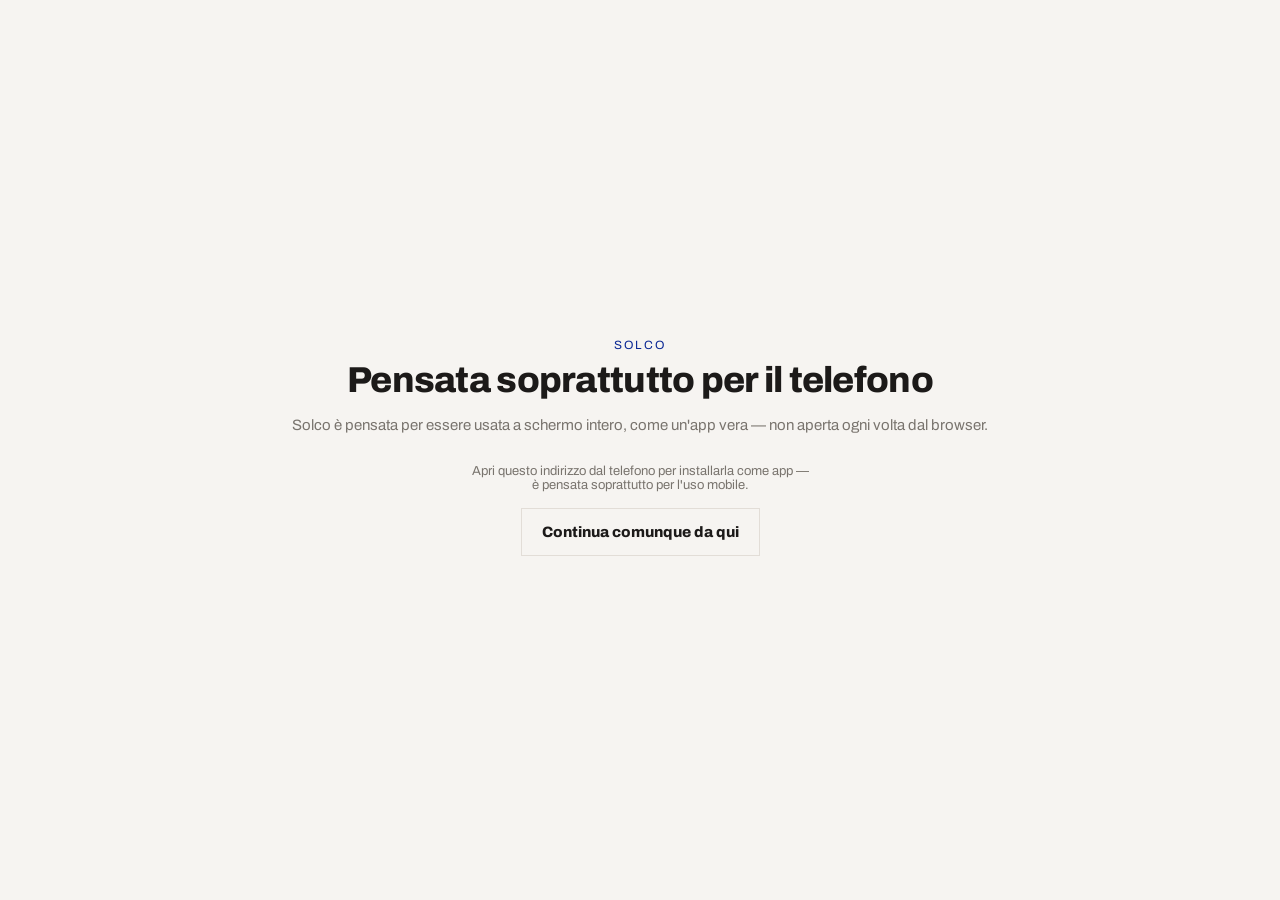
<file: index.html>
<!DOCTYPE html>
<html lang="it">
<head>
<meta charset="utf-8">
<meta name="viewport" content="width=device-width, initial-scale=1, maximum-scale=1, user-scalable=no, viewport-fit=cover">
<title>Solco — Libreria</title>
<link rel="manifest" href="/manifest.json">
<link rel="apple-touch-icon" href="/assets/icon-192.png">
<meta name="apple-mobile-web-app-capable" content="yes">
<meta name="apple-mobile-web-app-status-bar-style" content="black-translucent">
<meta name="theme-color" content="#1c1a19">
<link rel="stylesheet" href="/assets/style.css">
<script>
  var desktopOk = document.cookie.indexOf('desktop_ok=1') !== -1;
  if (!desktopOk && !(window.matchMedia('(display-mode: standalone)').matches || window.navigator.standalone)) {
    location.replace('/install.html');
  }
</script>
</head>
<body>
<div class="screen">
  <div class="topbar">
    <h1>Libreria</h1>
    <button class="icon-btn" id="profile-btn" aria-label="Profilo e impostazioni">☰</button>
  </div>

  <input class="input" id="search-input" placeholder="Cerca artista, titolo, etichetta…" style="font-size:15px">

  <div id="stat-row" class="stat-row" style="display:none">
    <div class="stat"><div class="stat-label">Dischi</div><div class="stat-value" id="stat-count">—</div></div>
    <div class="stat"><div class="stat-label">Valore</div><div class="stat-value" id="stat-value">—</div></div>
    <div class="stat"><div class="stat-label">Media</div><div class="stat-value" id="stat-avg">—</div></div>
  </div>

  <div class="chip-row" id="chip-row"></div>

  <div class="grid-controls">
    <select class="input" id="sort-select">
      <option value="added_desc">Aggiunti di recente</option>
      <option value="artist">Artista, A-Z</option>
      <option value="value_desc">Valore, decrescente</option>
      <option value="condition">Condizione</option>
    </select>
    <div class="seg-toggle" role="group" aria-label="Vista">
      <button type="button" id="view-grid-btn" aria-label="Vista a griglia">
        <svg viewBox="0 0 16 16" fill="currentColor"><rect x="1" y="1" width="6" height="6"/><rect x="9" y="1" width="6" height="6"/><rect x="1" y="9" width="6" height="6"/><rect x="9" y="9" width="6" height="6"/></svg>
      </button>
      <button type="button" id="view-list-btn" aria-label="Vista a lista">
        <svg viewBox="0 0 16 16" fill="currentColor"><rect x="1" y="2" width="14" height="3"/><rect x="1" y="7" width="14" height="3"/><rect x="1" y="12" width="14" height="3"/></svg>
      </button>
    </div>
  </div>

  <div id="grid" class="grid"></div>
  <div id="list" style="display:none"></div>
  <div id="empty-state" class="empty-state" style="display:none">
    <h3>Nessun disco ancora</h3>
    <p>Tocca "Scansiona" per aggiungere il primo vinile alla libreria.</p>
  </div>
</div>

<button class="fab" id="scan-fab" aria-label="Scansiona">◎</button>

<nav class="tabbar">
  <button class="tab active"><span class="tab-icon">▤</span>Libreria</button>
  <a class="tab" href="/amici.html"><span class="tab-icon">◐</span>Amici</a>
  <a class="tab" href="/statistiche.html"><span class="tab-icon">◆</span>Statistiche</a>
  <a class="tab" href="/cerca.html"><span class="tab-icon">☆</span>Da cercare</a>
</nav>

<!-- pannello profilo / impostazioni (dietro l'icona, non sempre in vista) -->
<div class="sheet-backdrop" id="sheet-backdrop"></div>
<div class="sheet" id="profile-sheet">
  <div class="sheet-handle"></div>
  <div style="display:flex;align-items:center;gap:12px">
    <div id="profile-avatar" style="width:52px;height:52px;background:var(--color-neutral-200);flex:0 0 auto;display:flex;align-items:center;justify-content:center;overflow:hidden"></div>
    <div>
      <h3 id="profile-username" style="font-size:18px">—</h3>
      <p id="profile-bio" style="font-size:13px;color:var(--color-neutral-700);margin-top:2px"></p>
    </div>
  </div>
  <a href="/profilo.html" class="btn btn-secondary btn-block">Il tuo profilo</a>
  <div id="admin-link-wrap" style="display:none">
    <a href="/admin.html" class="btn btn-secondary btn-block">Gestisci utenti e inviti</a>
  </div>
  <button class="btn btn-outline btn-block" id="logout-btn">Esci</button>
</div>

<script src="/assets/app.js"></script>
<script>
  let allAlbums = [];
  let activeChip = 'Tutti';
  let viewMode = localStorage.getItem('solco_view') || 'grid';
  let sortMode = localStorage.getItem('solco_sort') || 'added_desc';

  function sortAlbums(list) {
    const arr = [...list];
    if (sortMode === 'artist') arr.sort((a, b) => a.artist.localeCompare(b.artist));
    else if (sortMode === 'value_desc') arr.sort((a, b) => (b.value_estimate || 0) - (a.value_estimate || 0));
    else if (sortMode === 'condition') arr.sort((a, b) => (CONDITION_CODES.indexOf(a.condition_media)) - (CONDITION_CODES.indexOf(b.condition_media)));
    // added_desc: l'ordine arriva già così dal server
    return arr;
  }

  function renderGrid() {
    const q = document.getElementById('search-input').value.trim().toLowerCase();
    let filtered = allAlbums;
    if (activeChip !== 'Tutti') filtered = filtered.filter(a => a.genre === activeChip);
    if (q) filtered = filtered.filter(a =>
      [a.artist, a.title, a.label].filter(Boolean).some(v => v.toLowerCase().includes(q))
    );
    filtered = sortAlbums(filtered);

    const grid = document.getElementById('grid');
    const list = document.getElementById('list');
    const empty = document.getElementById('empty-state');
    if (allAlbums.length === 0) { grid.style.display = 'none'; list.style.display = 'none'; empty.style.display = 'block'; return; }
    empty.style.display = 'none';

    if (viewMode === 'list') {
      grid.style.display = 'none'; list.style.display = 'flex'; list.style.flexDirection = 'column';
      list.innerHTML = filtered.map(a => recordListRowHtml(a)).join('');
    } else {
      list.style.display = 'none'; grid.style.display = 'grid';
      grid.innerHTML = filtered.map(a => recordCardHtml(a)).join('');
    }
  }

  function renderChips() {
    const genres = [...new Set(allAlbums.map(a => a.genre).filter(Boolean))];
    const chips = ['Tutti', ...genres];
    document.getElementById('chip-row').innerHTML = chips.map(g =>
      `<button class="chip ${g === activeChip ? 'active' : ''}" data-genre="${g}">${g}</button>`
    ).join('');
    document.querySelectorAll('.chip').forEach(el => el.addEventListener('click', () => {
      activeChip = el.dataset.genre;
      haptic(HAPTIC.tap);
      renderChips(); renderGrid();
    }));
  }

  async function init() {
    await initProfileMenu();
    try {
      const [albumData, statsData] = await Promise.all([api('/api/album'), api('/api/stats')]);
      allAlbums = albumData.albums;
      renderChips();
      renderGrid();
      if (statsData.count > 0) {
        document.getElementById('stat-row').style.display = 'flex';
        document.getElementById('stat-count').textContent = statsData.count;
        document.getElementById('stat-value').textContent = formatEuro(statsData.total_value);
        document.getElementById('stat-avg').textContent = statsData.avg_condition;
      }
    } catch (err) { toast(err.message); }
  }
  init();

  document.getElementById('search-input').addEventListener('input', debounce(renderGrid, 150));
  document.getElementById('scan-fab').addEventListener('click', () => { haptic(HAPTIC.tap); location.href = '/scansione.html'; });

  document.getElementById('sort-select').value = sortMode;
  document.getElementById('sort-select').addEventListener('change', (e) => {
    sortMode = e.target.value;
    localStorage.setItem('solco_sort', sortMode);
    renderGrid();
  });
  function setViewMode(mode) {
    viewMode = mode;
    localStorage.setItem('solco_view', viewMode);
    document.getElementById('view-grid-btn').classList.toggle('active', viewMode === 'grid');
    document.getElementById('view-list-btn').classList.toggle('active', viewMode === 'list');
    renderGrid();
  }
  document.getElementById('view-grid-btn').addEventListener('click', () => { haptic(HAPTIC.tap); setViewMode('grid'); });
  document.getElementById('view-list-btn').addEventListener('click', () => { haptic(HAPTIC.tap); setViewMode('list'); });
  setViewMode(viewMode);
</script>
</body>
</html>
</file>
<file: assets/style.css>
@import url('https://fonts.googleapis.com/css2?family=Archivo:wght@500;800&family=Archivo+Black&display=swap');

:root {
  --color-bg: #f6f4f1;
  --color-surface: #ffffff;
  --color-text: #1c1a19;
  --color-dark: #201e1d;
  --color-neutral-200: #ece9e5;
  --color-neutral-300: #ddd8d2;
  --color-neutral-700: #79746e;
  --color-divider: #e2ddd7;
  --color-accent: #1440d8;
  --color-accent-100: #eef2ff;
  --color-accent-300: #8ba2ff;
  --color-accent-700: #0a2794;
  --color-danger: #b3261e;
  --font-heading: 'Archivo', system-ui, sans-serif;
  --font-body: -apple-system, BlinkMacSystemFont, 'Archivo', system-ui, sans-serif;
  --safe-top: env(safe-area-inset-top, 0px);
  --safe-bottom: env(safe-area-inset-bottom, 0px);
}

* { box-sizing: border-box; }
html, body { margin: 0; padding: 0; -webkit-tap-highlight-color: transparent; }
body {
  background: var(--color-bg);
  color: var(--color-text);
  font-family: var(--font-body);
  overscroll-behavior-y: none;
  min-height: 100vh;
}
h1, h2, h3, h4 { font-family: var(--font-heading); font-weight: 800; margin: 0; letter-spacing: -0.02em; }
p { margin: 0; }
a { color: var(--color-accent-700); text-decoration: none; }
button { font-family: inherit; cursor: pointer; padding: 0; border: none; background: none; }

/* --- layout --- */
.screen { min-height: 100vh; padding: calc(18px + var(--safe-top)) 20px calc(90px + var(--safe-bottom)); display: flex; flex-direction: column; gap: 18px; }
.screen--no-tabbar { padding-bottom: calc(24px + var(--safe-bottom)); }
.topbar { display: flex; align-items: center; justify-content: space-between; }
.topbar h1 { font-size: 30px; }
.back-link { font-size: 15px; color: var(--color-accent-700); }

/* --- pulsanti --- */
.btn { display: inline-flex; align-items: center; justify-content: center; gap: 8px; border: none; border-radius: 0; font-family: var(--font-heading); font-weight: 800; font-size: 15px; min-height: 48px; padding: 0 20px; transition: transform .08s ease, opacity .15s ease; }
.btn:active { transform: scale(0.97); }
.btn-primary { background: var(--color-accent); color: #fff; }
.btn-secondary { background: var(--color-neutral-200); color: var(--color-text); }
.btn-outline { background: transparent; color: var(--color-text); border: 1.5px solid var(--color-divider); }
.btn-danger { background: var(--color-danger); color: #fff; }
.btn-block { width: 100%; }
.btn[disabled] { opacity: .5; pointer-events: none; }
.icon-btn { width: 40px; height: 40px; padding: 0; border-radius: 0; border: none; background: var(--color-neutral-200); display: flex; align-items: center; justify-content: center; font-size: 17px; overflow: hidden; }

/* --- tag / badge --- */
.tag { display: inline-flex; align-items: center; padding: 5px 10px; border-radius: 0; font-size: 12px; font-family: var(--font-heading); font-weight: 800; }
.tag-accent { background: var(--color-accent); color: #fff; }
.tag-neutral { background: var(--color-neutral-200); color: var(--color-text); }
.tag-outline { background: transparent; border: 1px solid var(--color-divider); color: var(--color-neutral-700); }

/* --- campi form --- */
.field { display: flex; flex-direction: column; gap: 6px; }
.field label { font-size: 12px; letter-spacing: .08em; text-transform: uppercase; color: var(--color-neutral-700); }
.input, select.input, textarea.input {
  width: 100%; border: 1.5px solid var(--color-divider); border-radius: 0; background: var(--color-surface);
  padding: 13px 14px; font-size: 16px; color: var(--color-text); font-family: inherit;
}
.input:focus { outline: none; border-color: var(--color-accent); }
textarea.input { resize: vertical; min-height: 80px; }
select.input {
  appearance: none; -webkit-appearance: none;
  background-image: url("data:image/svg+xml,%3Csvg xmlns='http://www.w3.org/2000/svg' viewBox='0 0 12 8'%3E%3Cpath d='M1 1l5 5 5-5' fill='none' stroke='%2379746e' stroke-width='1.6'/%3E%3C/svg%3E");
  background-repeat: no-repeat; background-position: right 14px center; background-size: 11px 7px;
  padding-right: 36px;
}
select.input:focus { box-shadow: none; }
select.input::-ms-expand { display: none; }

/* --- stat mini-bar (in cima a libreria) --- */
.stat-row { display: flex; gap: 20px; border-top: 2px solid var(--color-divider); border-bottom: 1px solid var(--color-divider); padding: 12px 0 14px; }
.stat-row .stat + .stat { border-left: 1px solid var(--color-divider); padding-left: 20px; }
.stat-label { font-size: 10px; letter-spacing: .1em; text-transform: uppercase; color: var(--color-neutral-700); margin-bottom: 4px; }
.stat-value { font-family: var(--font-heading); font-weight: 800; font-size: 20px; }

/* --- chip filtri --- */
.chip-row { display: flex; gap: 8px; overflow-x: auto; padding-bottom: 4px; -ms-overflow-style: none; scrollbar-width: none; }
.chip-row::-webkit-scrollbar { display: none; }
.chip { flex: 0 0 auto; padding: 7px 14px; border-radius: 0; font-size: 13px; background: var(--color-neutral-200); color: var(--color-text); border: none; white-space: nowrap; }
.chip.active { background: var(--color-accent); color: #fff; font-weight: 700; }

/* --- griglia libreria --- */
.grid { display: grid; grid-template-columns: 1fr 1fr; gap: 18px 14px; }
.record-card { display: flex; flex-direction: column; text-align: left; background: none; border: none; padding: 0; }
.record-cover { aspect-ratio: 1; padding: 12px; display: flex; flex-direction: column; justify-content: flex-end; border-radius: 0; position: relative; }
.record-cover .cover-title { font-family: var(--font-heading); font-weight: 800; font-size: 16px; line-height: 1.05; }
.record-artist { font-family: var(--font-heading); font-weight: 800; font-size: 13px; margin-top: 8px; }
.record-meta { font-size: 12px; color: var(--color-neutral-700); display: flex; justify-content: space-between; margin-top: 2px; }

/* --- stato vuoto --- */
.empty-state { text-align: center; padding: 48px 24px; color: var(--color-neutral-700); }
.empty-state p { margin-top: 8px; font-size: 14px; }

/* --- floating action button --- */
.fab { position: fixed; right: 20px; bottom: calc(84px + var(--safe-bottom)); background: var(--color-accent); color: #fff; border: none; border-radius: 0; width: 58px; height: 58px; font-size: 24px; display: flex; align-items: center; justify-content: center; box-shadow: 0 6px 18px rgba(20,64,216,.35); z-index: 20; }
.fab:active { transform: scale(0.94); }

/* --- tab bar inferiore (navigazione principale, l'unica sempre visibile) --- */
.tabbar { position: fixed; left: 0; right: 0; bottom: 0; background: var(--color-surface); border-top: 1px solid var(--color-divider); display: flex; padding-bottom: var(--safe-bottom); z-index: 10; }
.tab { flex: 1; display: flex; flex-direction: column; align-items: center; gap: 3px; padding: 10px 0 8px; background: none; border: none; color: var(--color-neutral-700); font-size: 11px; }
.tab.active { color: var(--color-accent); font-weight: 700; }
.tab .tab-icon { font-size: 19px; }

/* --- pannello secondario / bottom sheet (modifica, elimina, impostazioni) --- */
.sheet-backdrop { position: fixed; inset: 0; background: rgba(28,26,25,.45); z-index: 30; opacity: 0; pointer-events: none; transition: opacity .2s ease; }
.sheet-backdrop.open { opacity: 1; pointer-events: auto; }
.sheet { position: fixed; left: 0; right: 0; bottom: 0; background: var(--color-surface); border-radius: 0; padding: 10px 22px calc(26px + var(--safe-bottom)); z-index: 31; transform: translateY(100%); transition: transform .25s cubic-bezier(.32,.72,0,1); display: flex; flex-direction: column; gap: 16px; max-height: 82vh; overflow-y: auto; }
.sheet.open { transform: translateY(0); }
.sheet-handle { width: 36px; height: 3px; background: var(--color-neutral-300); border-radius: 0; margin: 8px auto 4px; }
.sheet h3 { font-size: 20px; }

/* --- toast (conferma azioni) --- */
.toast { position: fixed; left: 50%; bottom: calc(92px + var(--safe-bottom)); transform: translate(-50%, 10px); background: var(--color-dark); color: #fff; padding: 12px 18px; border-radius: 0; font-size: 14px; z-index: 40; opacity: 0; transition: opacity .2s ease, transform .2s ease; pointer-events: none; }
.toast.show { opacity: 1; transform: translate(-50%, 0); }

/* --- scheda disco --- */
.disc-cover { aspect-ratio: 1; padding: 24px; display: flex; flex-direction: column; justify-content: space-between; border-radius: 0; color: #fff; }
.disc-cover .disc-meta-top { font-size: 10px; letter-spacing: .16em; text-transform: uppercase; opacity: .7; }
.disc-cover .disc-title { font-family: var(--font-heading); font-weight: 800; font-size: 34px; line-height: .98; }
.disc-cover .disc-artist { font-size: 14px; opacity: .8; margin-top: 6px; }
.detail-row { border-top: 1px solid var(--color-divider); display: flex; align-items: baseline; justify-content: space-between; padding: 13px 0; font-size: 14px; }
.detail-row:last-of-type { border-bottom: 2px solid var(--color-divider); }
.detail-row .detail-label { color: var(--color-neutral-700); font-size: 13px; }
.detail-value-big { font-family: var(--font-heading); font-weight: 800; font-size: 26px; color: var(--color-accent-700); }

/* --- scansione --- */
.scan-wrap { position: fixed; inset: 0; background: #141312; z-index: 50; display: flex; flex-direction: column; color: #f3f2f2; }
.scan-header { display: flex; align-items: center; justify-content: space-between; padding: calc(18px + var(--safe-top)) 22px 16px; }
.scan-video-wrap { position: relative; flex: 1; overflow: hidden; background: #000; }
.scan-video-wrap video { width: 100%; height: 100%; object-fit: cover; }
.scan-frame { position: absolute; left: 40px; right: 40px; top: 34%; bottom: 34%; pointer-events: none; }
.scan-frame .corner { position: absolute; width: 30px; height: 30px; border-color: var(--color-accent-300); border-style: solid; border-width: 0; }
.scan-frame .tl { top: 0; left: 0; border-top-width: 3px; border-left-width: 3px; }
.scan-frame .tr { top: 0; right: 0; border-top-width: 3px; border-right-width: 3px; }
.scan-frame .bl { bottom: 0; left: 0; border-bottom-width: 3px; border-left-width: 3px; }
.scan-frame .br { bottom: 0; right: 0; border-bottom-width: 3px; border-right-width: 3px; }
.scan-frame.found .corner { border-color: #38d17a; }
.scan-footer { padding: 22px; display: flex; flex-direction: column; gap: 16px; }
.scan-mode-toggle { display: flex; border: 1px solid rgba(243,242,242,.35); border-radius: 0; overflow: hidden; }
.scan-mode-toggle button { flex: 1; background: none; border: none; color: rgba(243,242,242,.75); padding: 11px 14px; font-size: 13px; }
.scan-mode-toggle button.active { background: var(--color-accent); color: #fff; font-family: var(--font-heading); font-weight: 800; }
.scan-hint { font-size: 14px; line-height: 1.5; color: rgba(243,242,242,.75); }
.scan-status { border-top: 1px solid rgba(243,242,242,.25); padding-top: 14px; display: flex; align-items: center; justify-content: space-between; font-size: 13px; color: rgba(243,242,242,.75); }

/* --- grafici (svg fatti a mano, coerenti col concept) --- */
.chart-block { padding: 4px 0; }
.chart-block h4 { font-size: 16px; margin-bottom: 2px; }
.chart-caption { font-size: 12px; color: var(--color-neutral-700); margin-bottom: 14px; }
.chart-axis-labels { display: flex; justify-content: space-between; font-size: 11px; color: var(--color-neutral-700); margin-top: 8px; border-top: 1px solid var(--color-divider); padding-top: 8px; }
.quality-bar { display: flex; height: 30px; border-radius: 0; overflow: hidden; margin-bottom: 12px; }

/* --- animazioni feedback --- */
@keyframes pop { 0% { transform: scale(1); } 40% { transform: scale(1.06); } 100% { transform: scale(1); } }
.pop { animation: pop .28s ease; }
@keyframes fade-out { to { opacity: 0; transform: scale(.94); } }
.fading-out { animation: fade-out .18s ease forwards; }

.spinner { width: 22px; height: 22px; border: 3px solid var(--color-neutral-300); border-top-color: var(--color-accent); border-radius: 50%; animation: spin .7s linear infinite; }
@keyframes spin { to { transform: rotate(360deg); } }

.center-msg { display: flex; flex-direction: column; align-items: center; justify-content: center; gap: 12px; padding: 60px 20px; text-align: center; color: var(--color-neutral-700); }

/* --- copertine vere (foto Discogs o foto propria) --- */
.cover-media { position: relative; overflow: hidden; }
.cover-media img { position: absolute; inset: 0; width: 100%; height: 100%; object-fit: cover; display: block; }
.cover-fallback-mark { position: absolute; inset: 0; opacity: .55; }

/* --- stella preferiti --- */
.fav-star { border: none; background: none; padding: 0; font-size: 20px; line-height: 1; color: var(--color-neutral-300); }
.fav-star.active { color: var(--color-accent); }
.fav-badge { position: absolute; top: 8px; right: 8px; font-size: 14px; color: #fff; text-shadow: 0 1px 3px rgba(0,0,0,.5); z-index: 2; }

/* --- vista lista (alternativa alla griglia) --- */
.list-row { display: flex; align-items: center; gap: 12px; padding: 10px 0; border-top: 1px solid var(--color-divider); text-decoration: none; color: inherit; }
.list-row:first-child { border-top: none; }
.list-cover { width: 48px; height: 48px; flex: 0 0 auto; position: relative; overflow: hidden; }
.list-row-title { font-family: var(--font-heading); font-weight: 800; font-size: 14px; }
.list-row-meta { font-size: 12px; color: var(--color-neutral-700); margin-top: 1px; }
.list-row-right { margin-left: auto; text-align: right; font-size: 13px; color: var(--color-neutral-700); }

/* --- controlli sopra la griglia (ordina / vista) --- */
.grid-controls { display: flex; align-items: center; justify-content: space-between; gap: 10px; }
.grid-controls select.input { width: auto; padding: 8px 34px 8px 12px; font-size: 13px; min-height: 0; background-position: right 10px center; }
.seg-toggle { display: inline-flex; border: 1.5px solid var(--color-divider); flex: 0 0 auto; }
.seg-toggle button { border: none; background: none; width: 38px; height: 38px; display: flex; align-items: center; justify-content: center; color: var(--color-neutral-700); }
.seg-toggle button + button { border-left: 1.5px solid var(--color-divider); }
.seg-toggle button.active { background: var(--color-accent); color: #fff; }
.seg-toggle svg { width: 16px; height: 16px; }

/* --- feed attività amici --- */
.activity-item { display: flex; gap: 10px; padding: 9px 0; border-top: 1px solid var(--color-divider); font-size: 13px; }
.activity-item:first-child { border-top: none; }
.activity-time { color: var(--color-neutral-700); font-size: 11px; white-space: nowrap; }

/* --- zona impostazioni / pericolosa nel profilo --- */
.settings-divider { border-top: 1px solid var(--color-divider); padding-top: 18px; margin-top: 6px; }
.settings-divider h4 { font-size: 12px; letter-spacing: .08em; text-transform: uppercase; color: var(--color-neutral-700); margin-bottom: 12px; }
</file>
